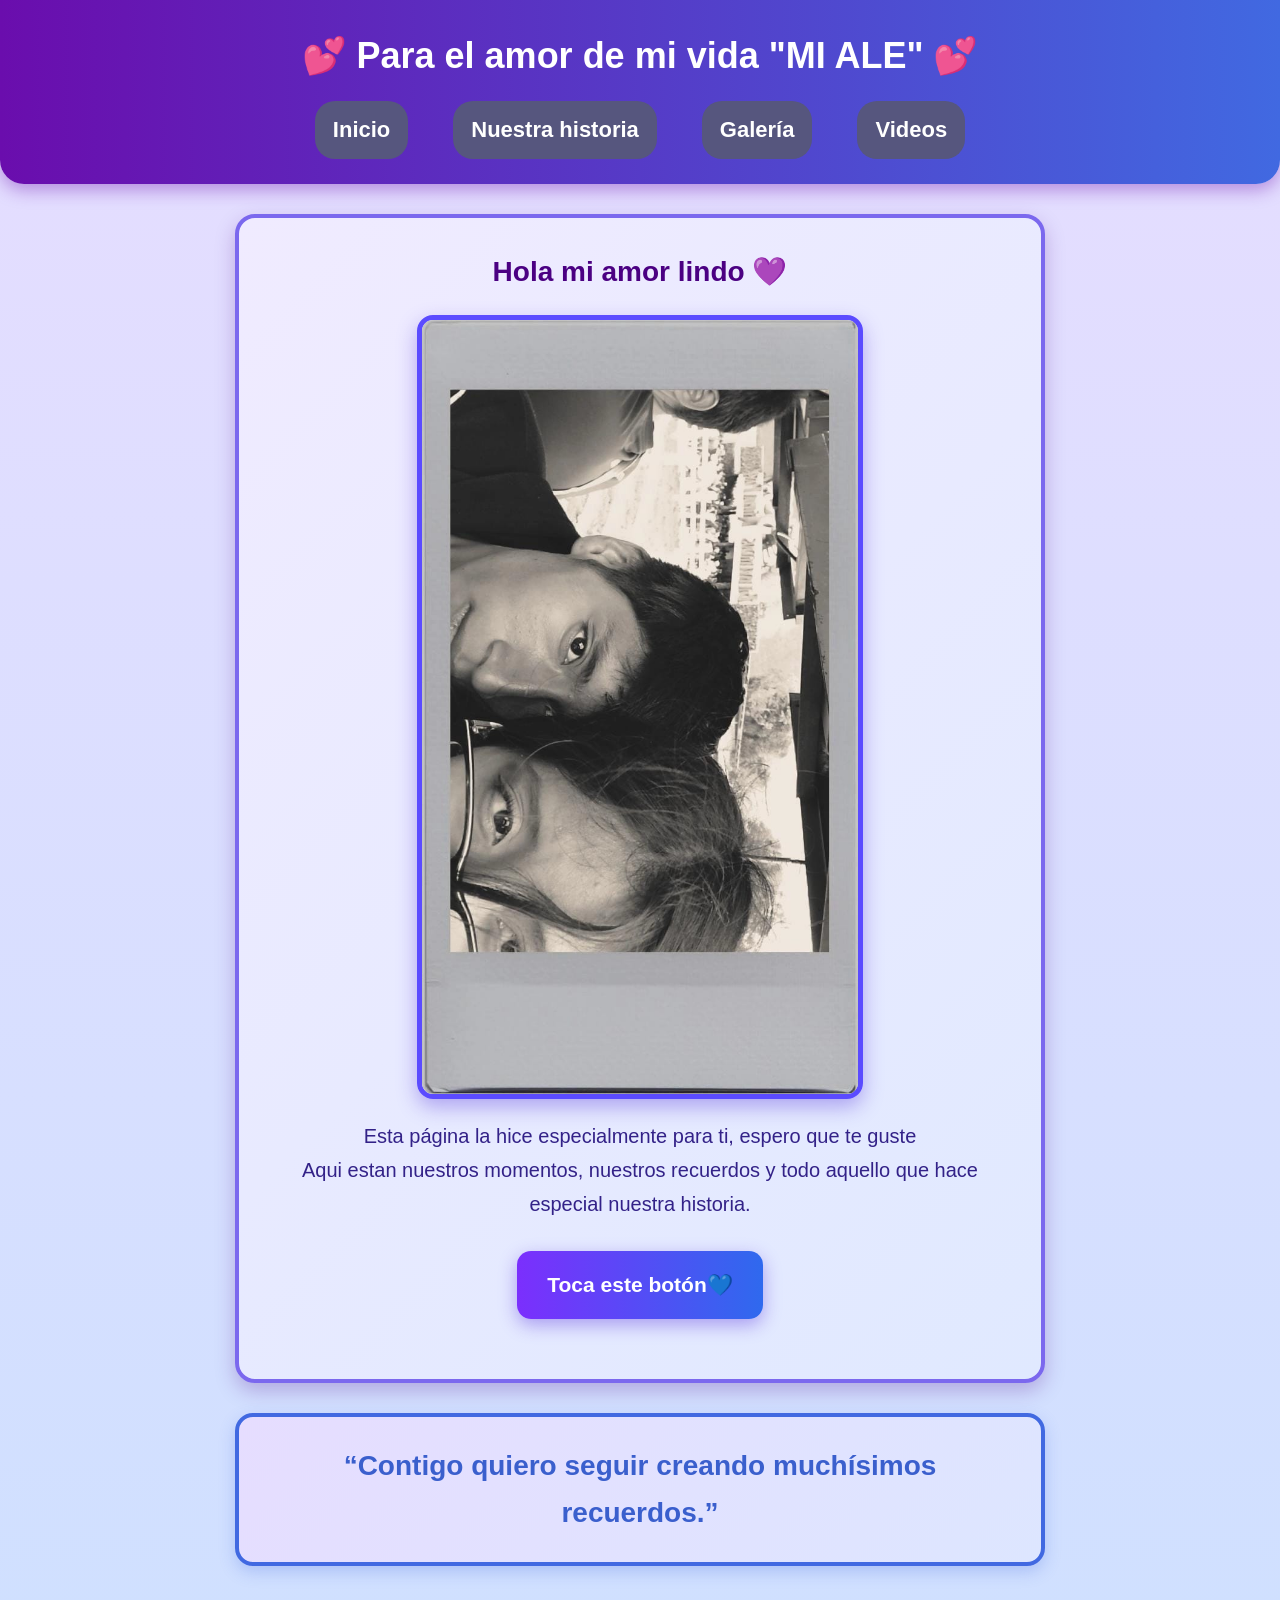
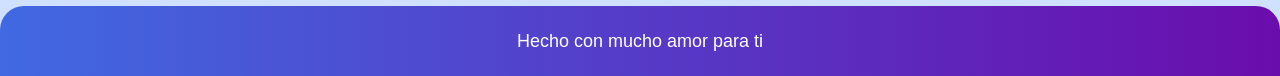
<file: index.html>
<!DOCTYPE html>
<html lang="es">
<head>
    <meta charset="UTF-8">
    <meta name="viewport" content="width=device-width, initial-scale=1.0">
    <title>Para el amor de mi vida 💜💙</title>
    <link rel="stylesheet" href="css/inicio.css">
    <style>
        /* TODO EL FONDO EN VIOLETA-AZUL */
        body {
            background: linear-gradient(180deg, #e6ddff, #cfe0ff);
            color: #2b0050;
            font-family: sans-serif;
            margin: 0;
            padding: 0;
        }

        /* LETRAS GRANDES EN TODO LADO */
        * {
            font-size: 19px;
            line-height: 1.7;
        }

        /* ENCABEZADO ARRIBA */
        header {
            background: linear-gradient(90deg, #6a0dad, #4169e1);
            padding: 25px;
            border-radius: 0 0 24px 24px;
            box-shadow: 0 6px 18px rgba(106,13,173,0.4);
        }

        header h1 {
            font-size: 36px;
            text-align: center;
            color: #ffffff;
            margin: 0;
        }

        /* MENÚ DE NAVEGACIÓN */
        nav {
            text-align: center;
            margin-top: 15px;
        }

        nav a {
            font-size: 22px;
            margin: 0 15px;
            text-decoration: none;
            color: white;
            font-weight: bold;
        }

        nav a:hover {
            color: #e6ccff;
        }

        /* SECCIÓN PRINCIPAL */
        main.inicio {
            max-width: 850px;
            margin: 30px auto;
            padding: 0 20px;
        }

        .bienvenida {
            background: linear-gradient(135deg, #f0ebff, #e0e9ff);
            padding: 30px;
            border-radius: 20px;
            border: 4px solid #7b68ee;
            box-shadow: 0 8px 20px rgba(75,0,130,0.25);
        }

        h2 {
            font-size: 28px;
            text-align: center;
            color: #4b0082;
            margin-top: 0;
        }

        p {
            font-size: 20px;
            color: #332288;
            text-align: center;
        }

        /* FOTO */
        img {
            max-width: 60%;
            height: auto;
            display: block;
            margin: 20px auto;
            border-radius: 16px;
            border: 5px solid #5b4bff;
            box-shadow: 0 8px 20px rgba(90,60,220,0.4);
        }

        /* BOTÓN */
        .boton {
            display: block;
            width: fit-content;
            margin: 30px auto;
            padding: 16px 30px;
            background: linear-gradient(90deg, #7b2ffd, #2f69ee);
            color: white;
            text-align: center;
            border-radius: 14px;
            text-decoration: none;
            font-size: 21px;
            font-weight: bold;
            box-shadow: 0 6px 18px rgba(80,40,220,0.4);
        }

        .boton:hover {
            transform: scale(1.05);
        }

        /* FRASE */
        .frase {
            margin-top: 30px;
            padding: 25px;
            background: linear-gradient(135deg, #e6ddff, #dde6ff);
            border-radius: 18px;
            border: 4px solid #4169e1;
            box-shadow: 0 6px 16px rgba(65,105,225,0.25);
        }

        .frase h2 {
            color: #3a5fcd;
        }

        /* PIE DE PÁGINA */
        footer {
            text-align: center;
            margin-top: 40px;
            padding: 20px;
            background: linear-gradient(90deg, #4169e1, #6a0dad);
            color: white;
            font-size: 18px;
            border-radius: 24px 24px 0 0;
        }
    </style>
</head>

<body>

    <header>
        <h1>💕 Para el amor de mi vida "MI ALE" 💕</h1>

        <nav>
            <a href="index.html">Inicio</a>
            <a href="historia.html">Nuestra historia</a>
            <a href="galeria.html">Galería</a>
            <a href="videos.html">Videos</a>
        </nav>
    </header>

    <main class="inicio">

        <section class="bienvenida">
            <div class="contenido">
                <h2>Hola mi amor lindo 💜</h2>
                <img src="css/amor.jpeg" alt="Foto nuestra">
                <p>
                    Esta página la hice especialmente para ti,
                    espero que te guste
                </p>

                <p>
                    Aqui estan nuestros momentos, nuestros
                    recuerdos y todo aquello que hace especial nuestra historia.
                </p>

                <a href="historia.html" class="boton">
                   Toca este botón💙
                </a>
            </div>
        </section>

        <section class="frase">
            <h2>“Contigo quiero seguir creando muchísimos recuerdos.”</h2>
        </section>

    </main>

    <footer>
        Hecho con mucho amor para ti 
    </footer>

</body>
</html>
</file>
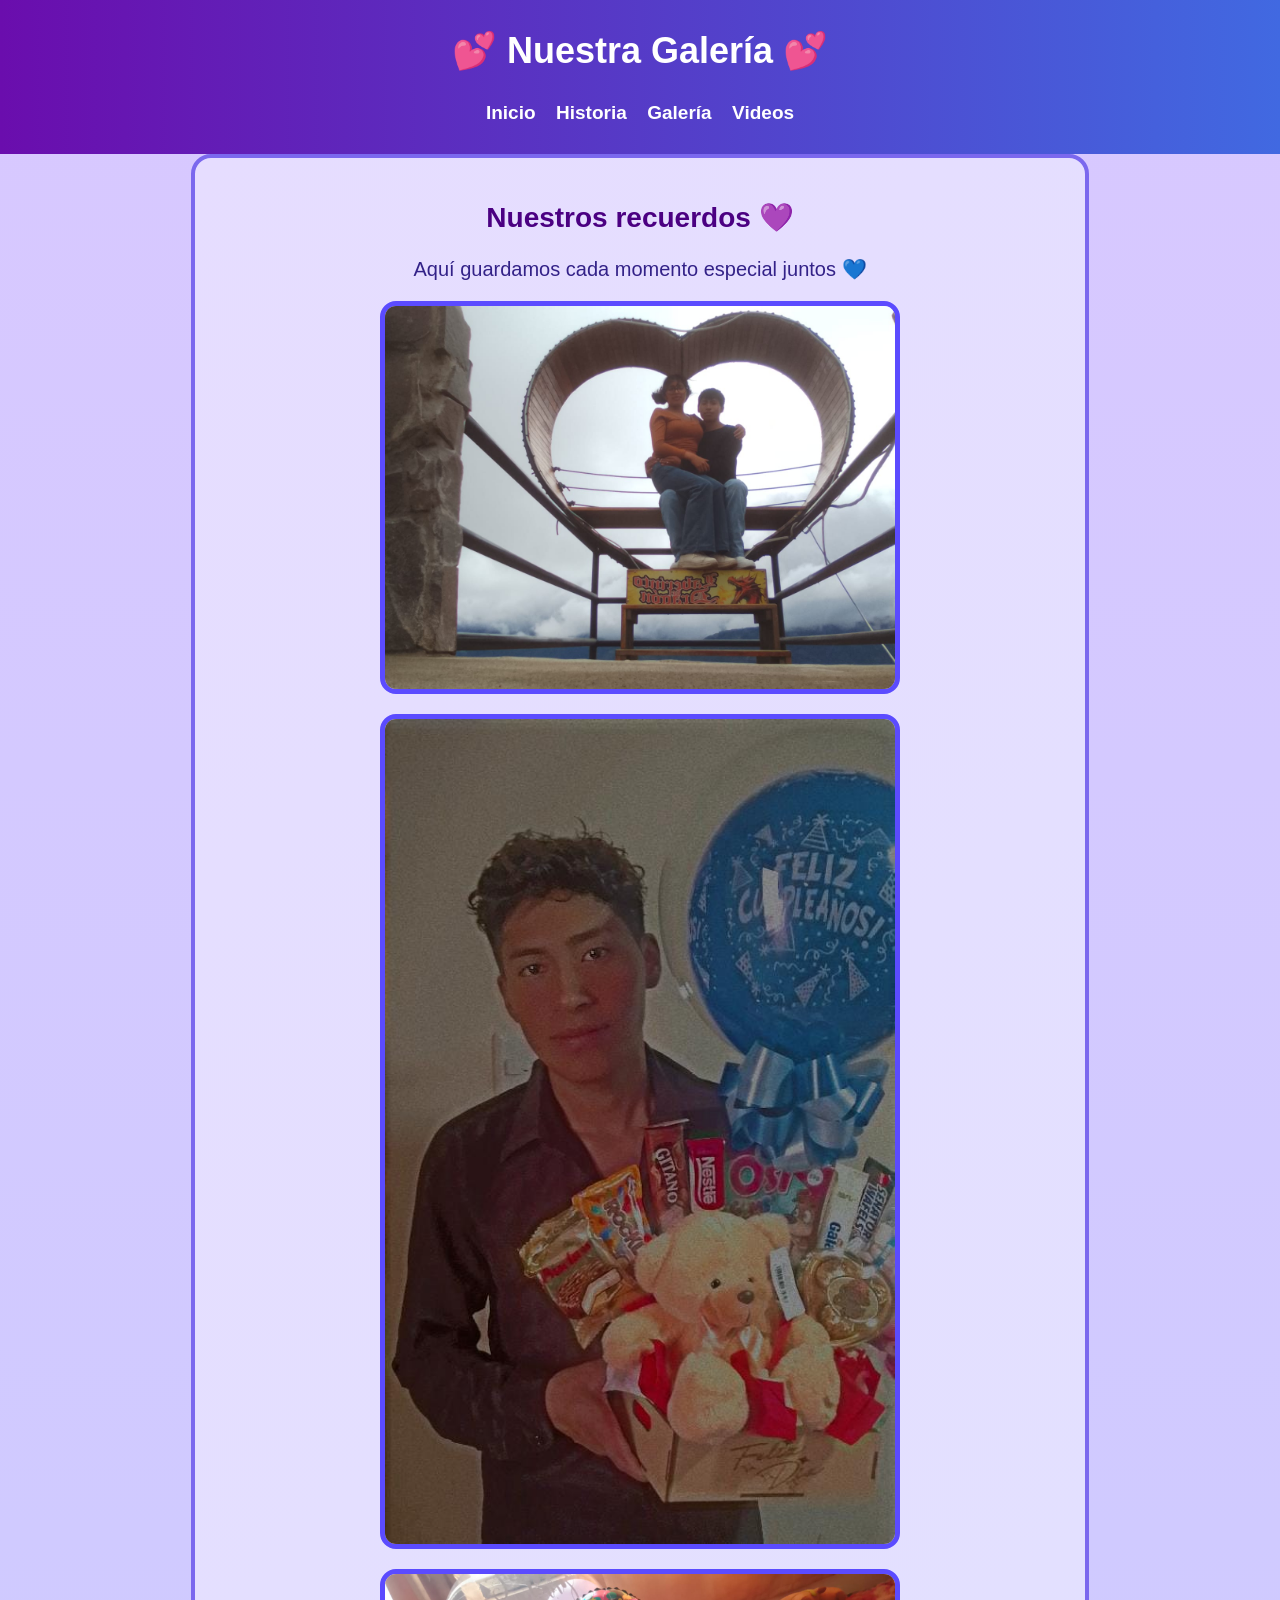
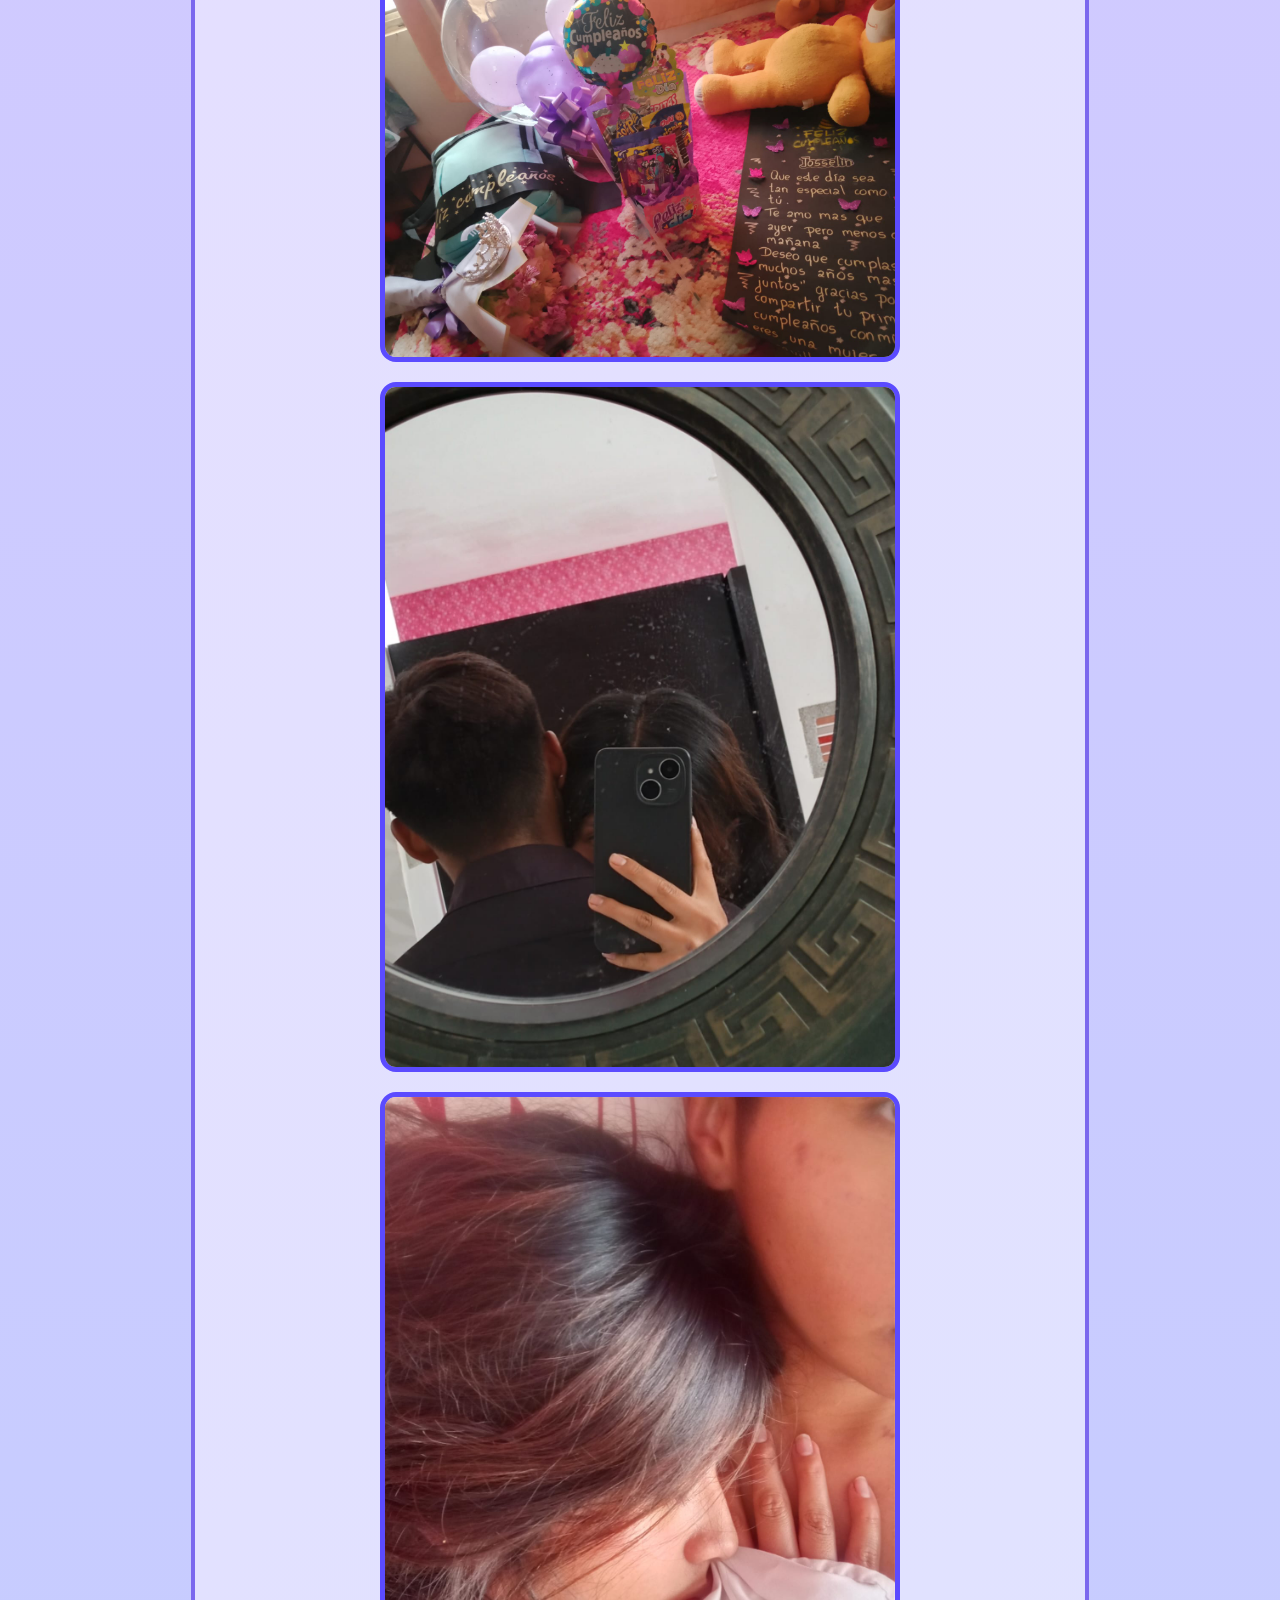
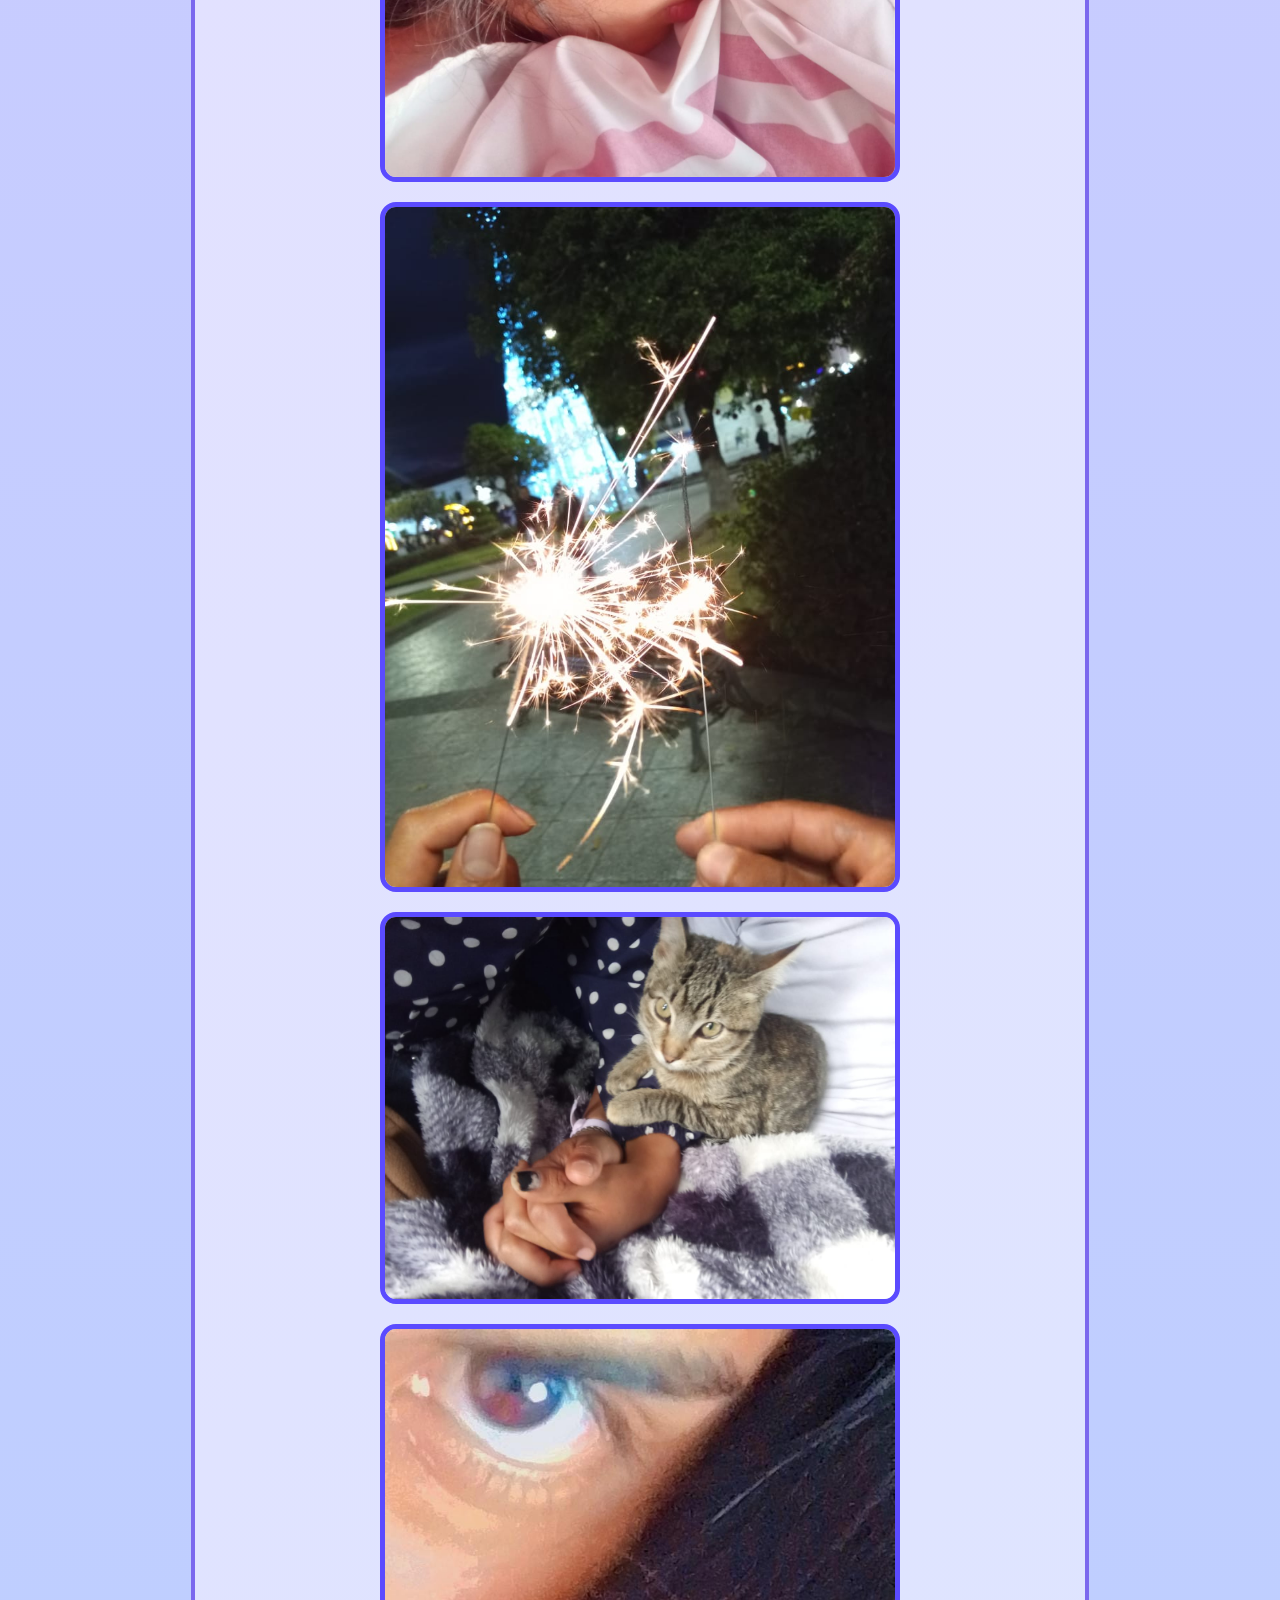
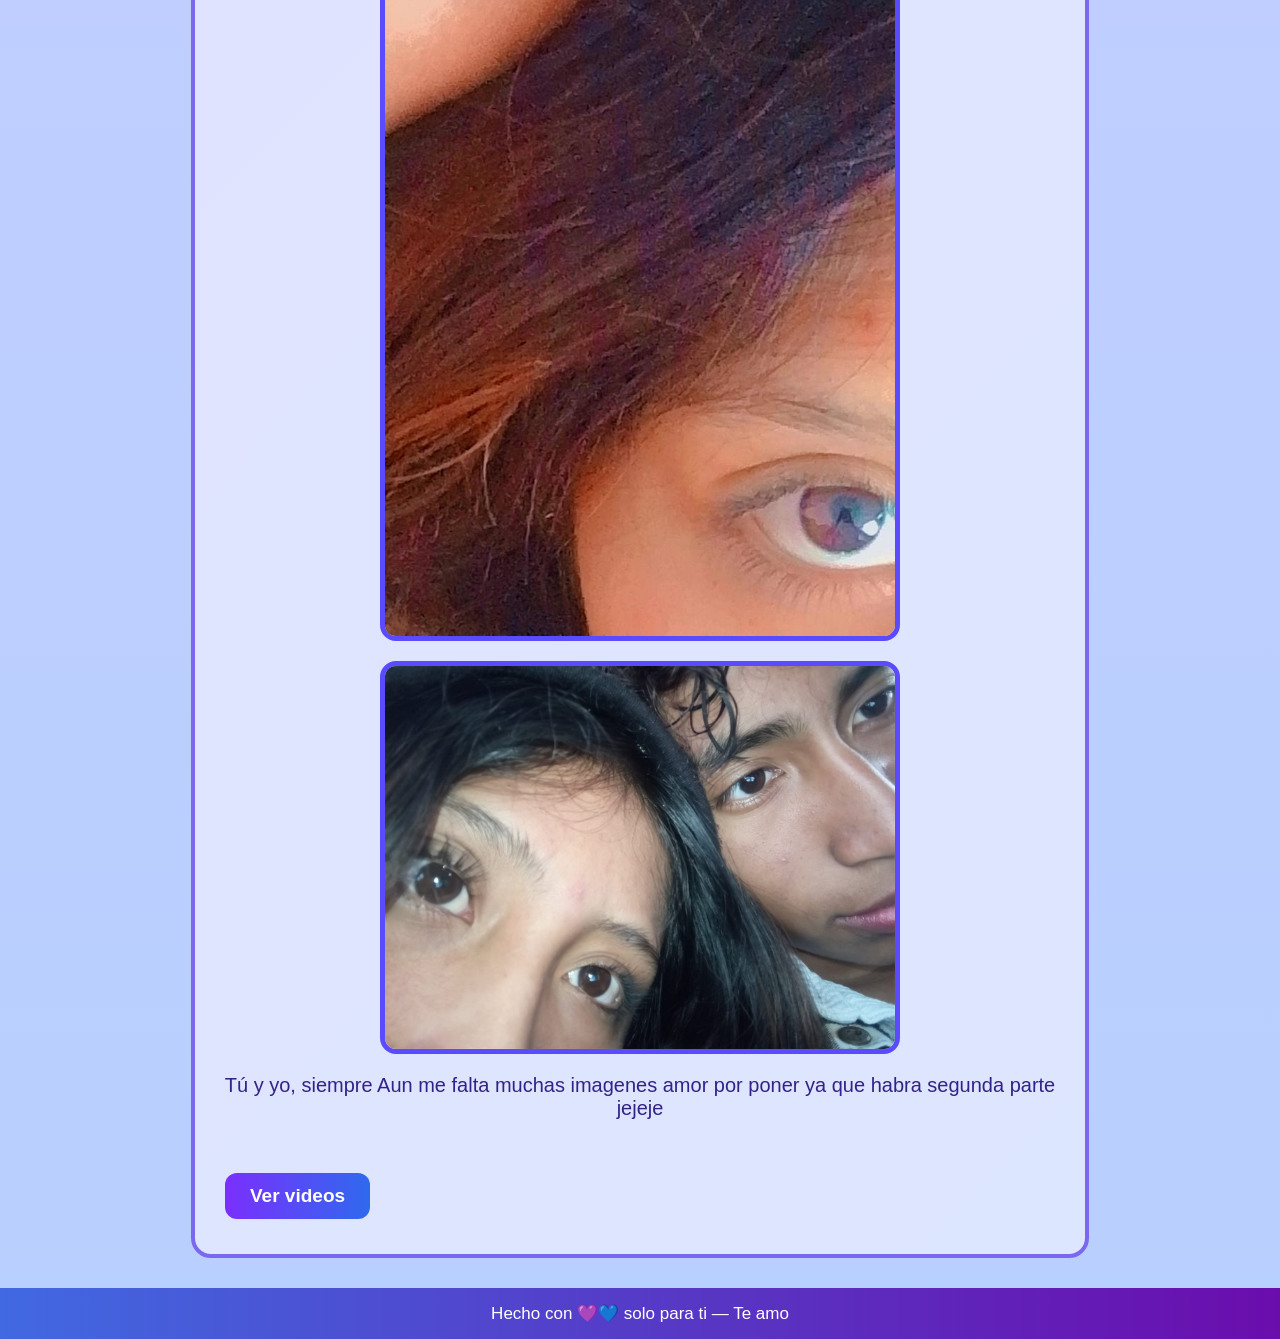
<file: galeria.html>
<!DOCTYPE html>
<html lang="es">
<head>
    <meta charset="UTF-8">
    <meta name="viewport" content="width=device-width, initial-scale=1.0">
    <title>Nuestra Galería 💜💙</title>
    <style>
        body {
            background: linear-gradient(180deg, #d8c8ff, #b8d0ff);
            font-family: sans-serif;
            margin: 0;
            padding: 0;
        }
        h1 {
            font-size: 36px;
            text-align: center;
            color: white;
            margin: 0;
            padding: 20px;
        }
        h2 {
            font-size: 28px;
            text-align: center;
            color: #4b0082;
        }
        p {
            font-size: 20px;
            color: #332288;
            text-align: center;
        }
        header {
            background: linear-gradient(90deg, #6a0dad, #4169e1);
            padding: 10px;
        }
        nav {
            text-align: center;
            margin: 10px 0 20px;
        }
        nav a {
            font-size: 19px;
            margin: 0 8px;
            color: white;
            text-decoration: none;
            font-weight: bold;
        }
        .contenido {
            max-width: 850px;
            margin: 0 auto;
            padding: 20px;
            background: linear-gradient(135deg, #e6ddff, #dde6ff);
            border-radius: 20px;
            border: 4px solid #7b68ee;
        }
        img {
            max-width: 60%;
            height: auto;
            display: block;
            margin: 20px auto;
            border-radius: 16px;
            border: 5px solid #5b4bff;
        }
        .boton {
            display: inline-block;
            margin: 15px 10px;
            padding: 12px 25px;
            background: linear-gradient(90deg, #7b2ffd, #2f69ee);
            color: white;
            border-radius: 12px;
            text-decoration: none;
            font-size: 19px;
            font-weight: bold;
        }
        footer {
            text-align: center;
            margin-top: 30px;
            padding: 15px;
            background: linear-gradient(90deg, #4169e1, #6a0dad);
            color: white;
            font-size: 17px;
        }
    </style>
</head>
<body>

<header>
    <h1>💕 Nuestra Galería 💕 </h1>
    <nav>
        <a href="index.html"> Inicio</a>
        <a href="historia.html"> Historia</a>
        <a href="galeria.html"> Galería</a>
        <a href="videos.html"> Videos</a>
    </nav>
</header>

<div class="contenido">
    <h2>Nuestros recuerdos 💜</h2>
    <p>Aquí guardamos cada momento especial juntos 💙</p>

    <img src="css/b.jpeg" alt="Foto 1">

    <img src="css/cu.jpeg" alt="Foto 2">

    <img src="css/cumple.jpeg" alt="Foto 3">

    <img src="css/lad.jpeg" alt="Foto 4">

     <img src="css/pr.jpeg" alt="Foto 1">

    <img src="css/mor.jpeg" alt="Foto 2">

    <img src="css/nala.jpeg" alt="Foto 3">

    <img src="css/se.jpeg" alt="Foto 4">

     <img src="css/mi.jpeg" alt="Foto 4">

    <p> Tú y yo, siempre
        Aun me falta muchas imagenes amor por poner ya que habra segunda parte jejeje     </p>
    <br>
    <a href="videos.html" class="boton"> Ver videos</a>
</div>

<footer>
    Hecho con 💜💙 solo para ti — Te amo
</footer>

</body>
</html>
</file>
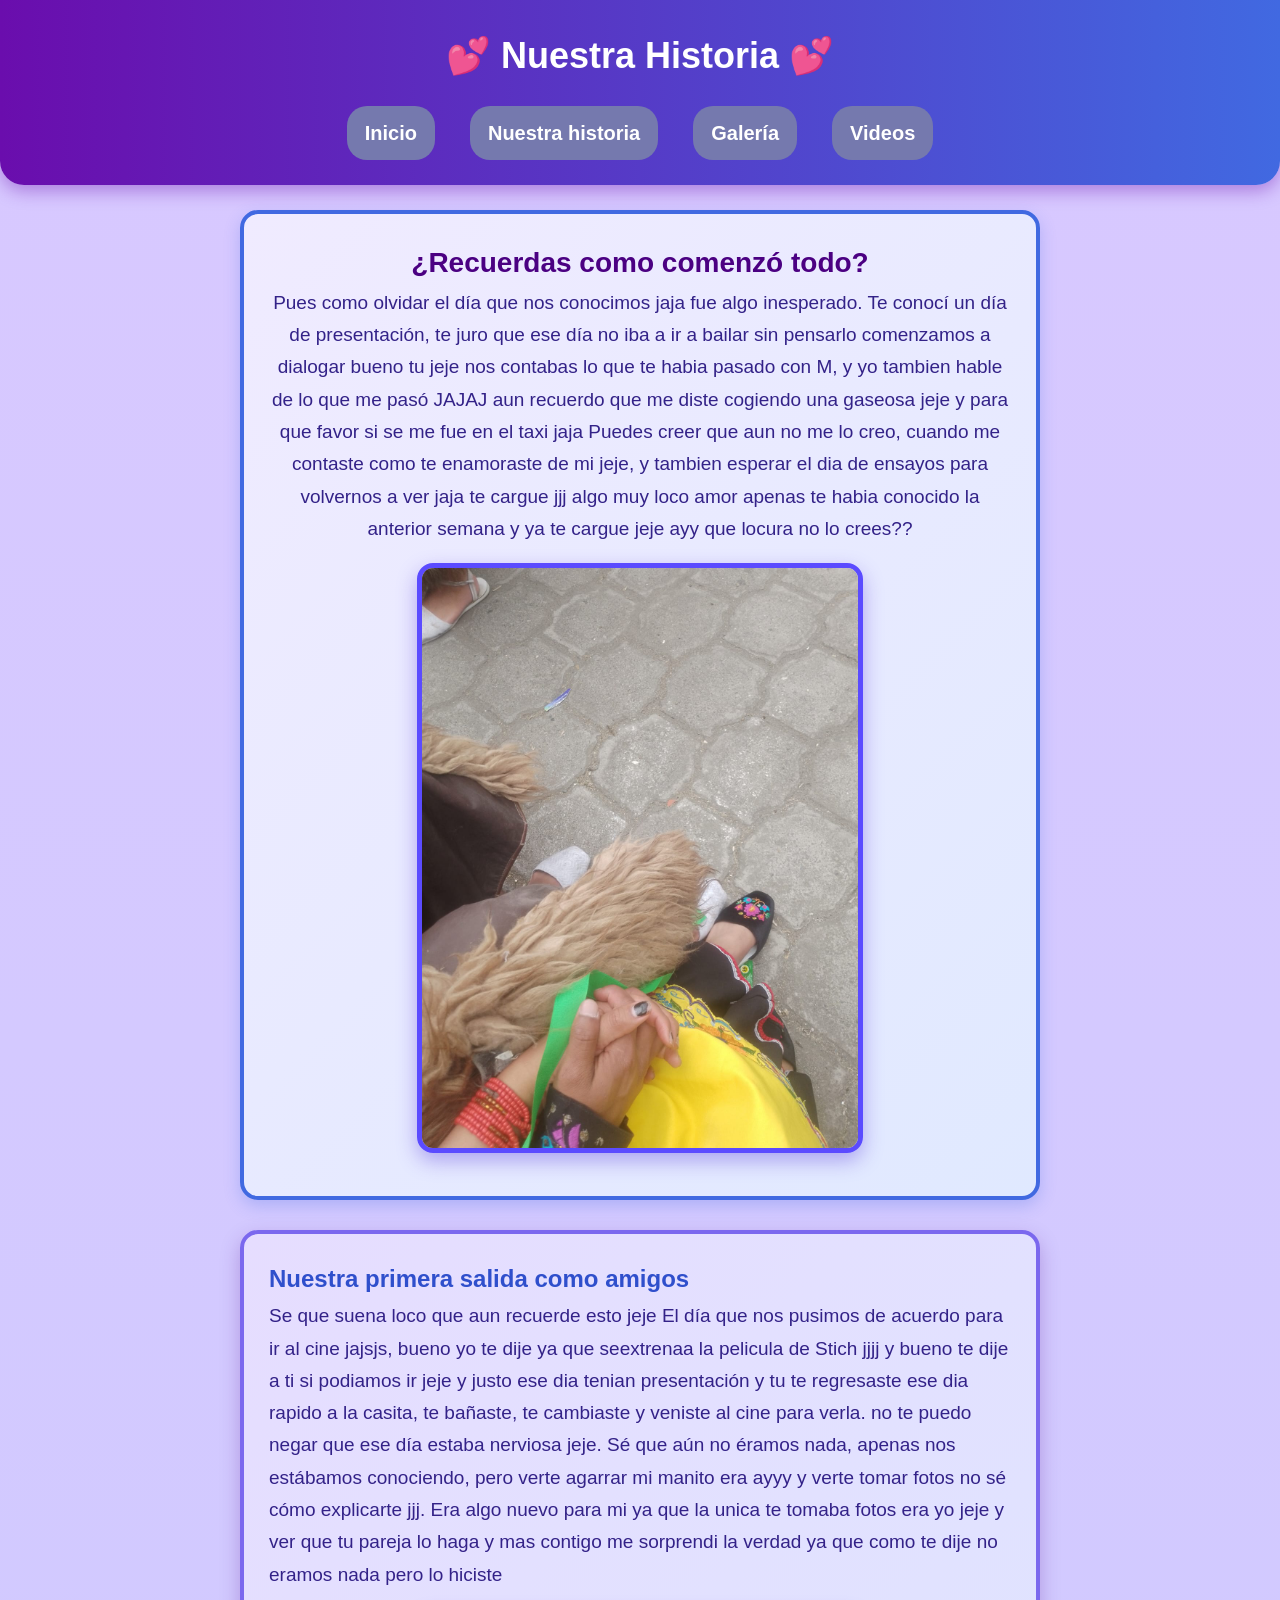
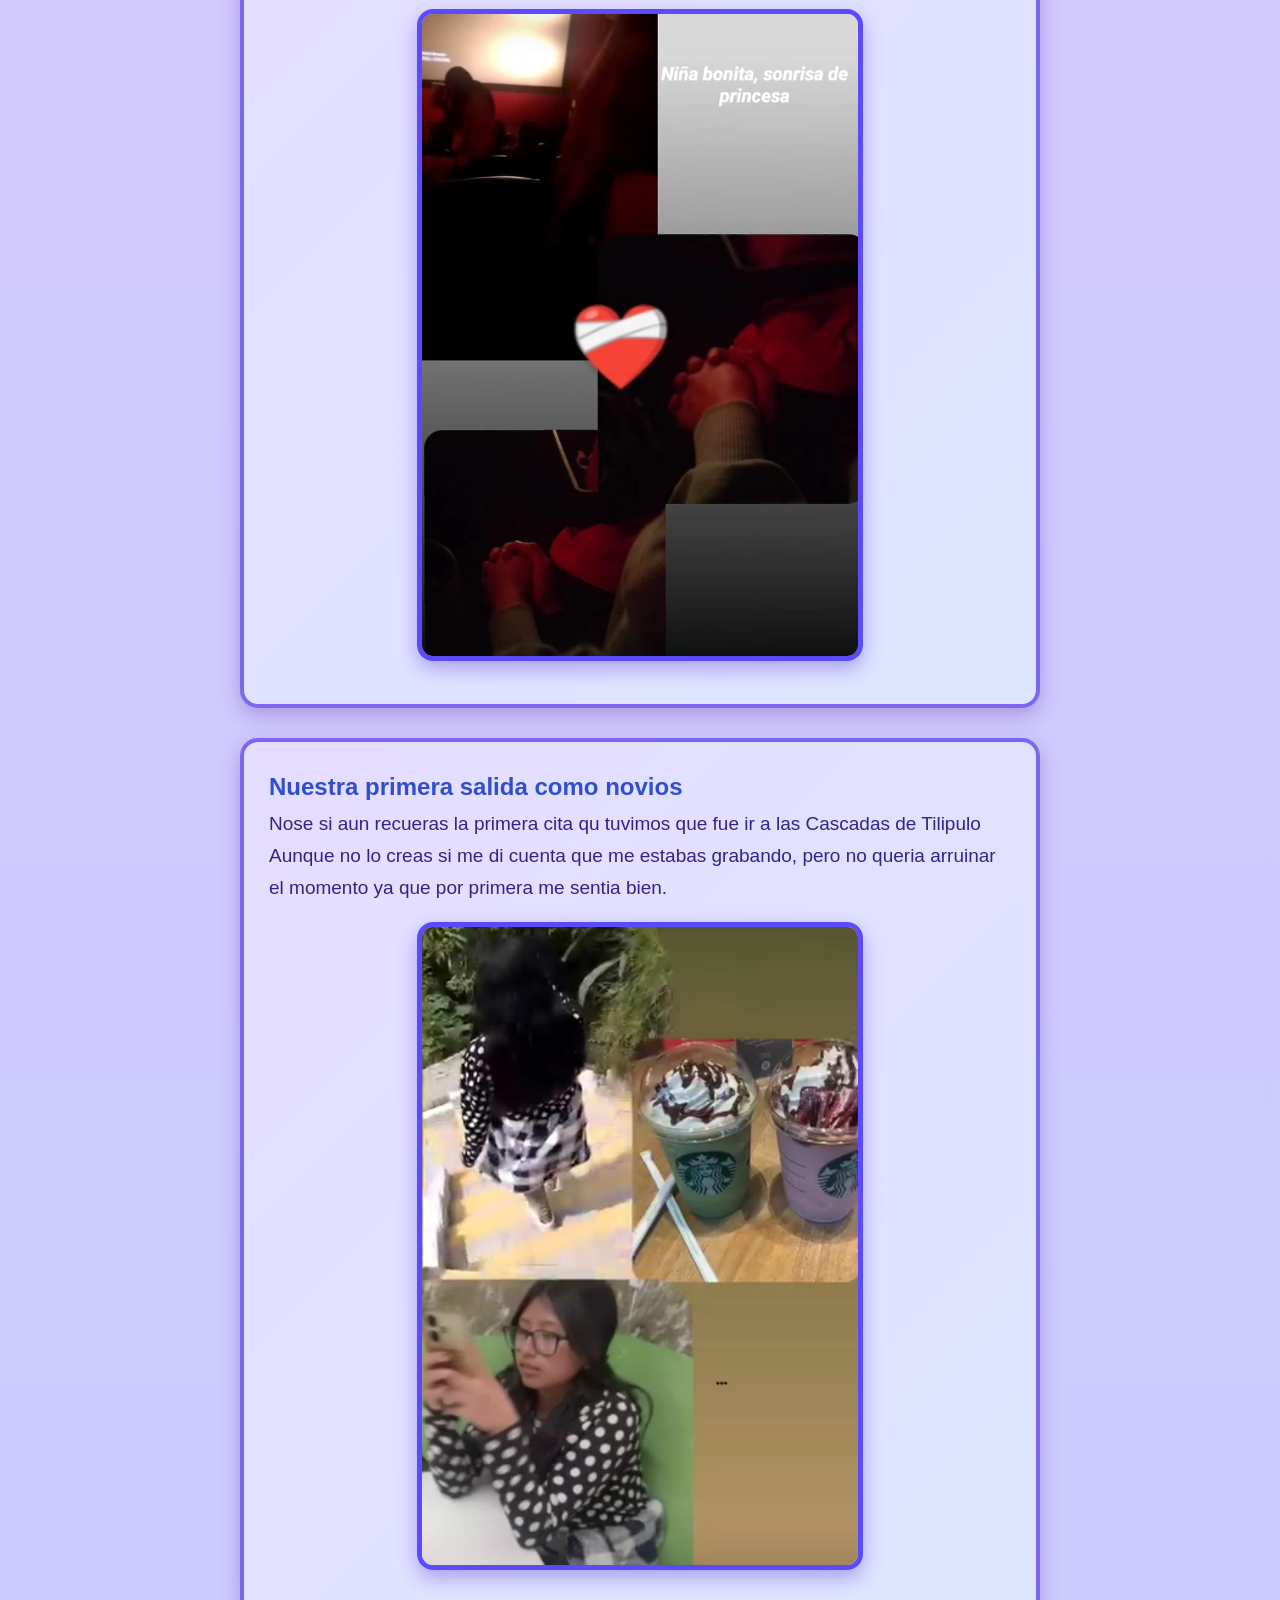
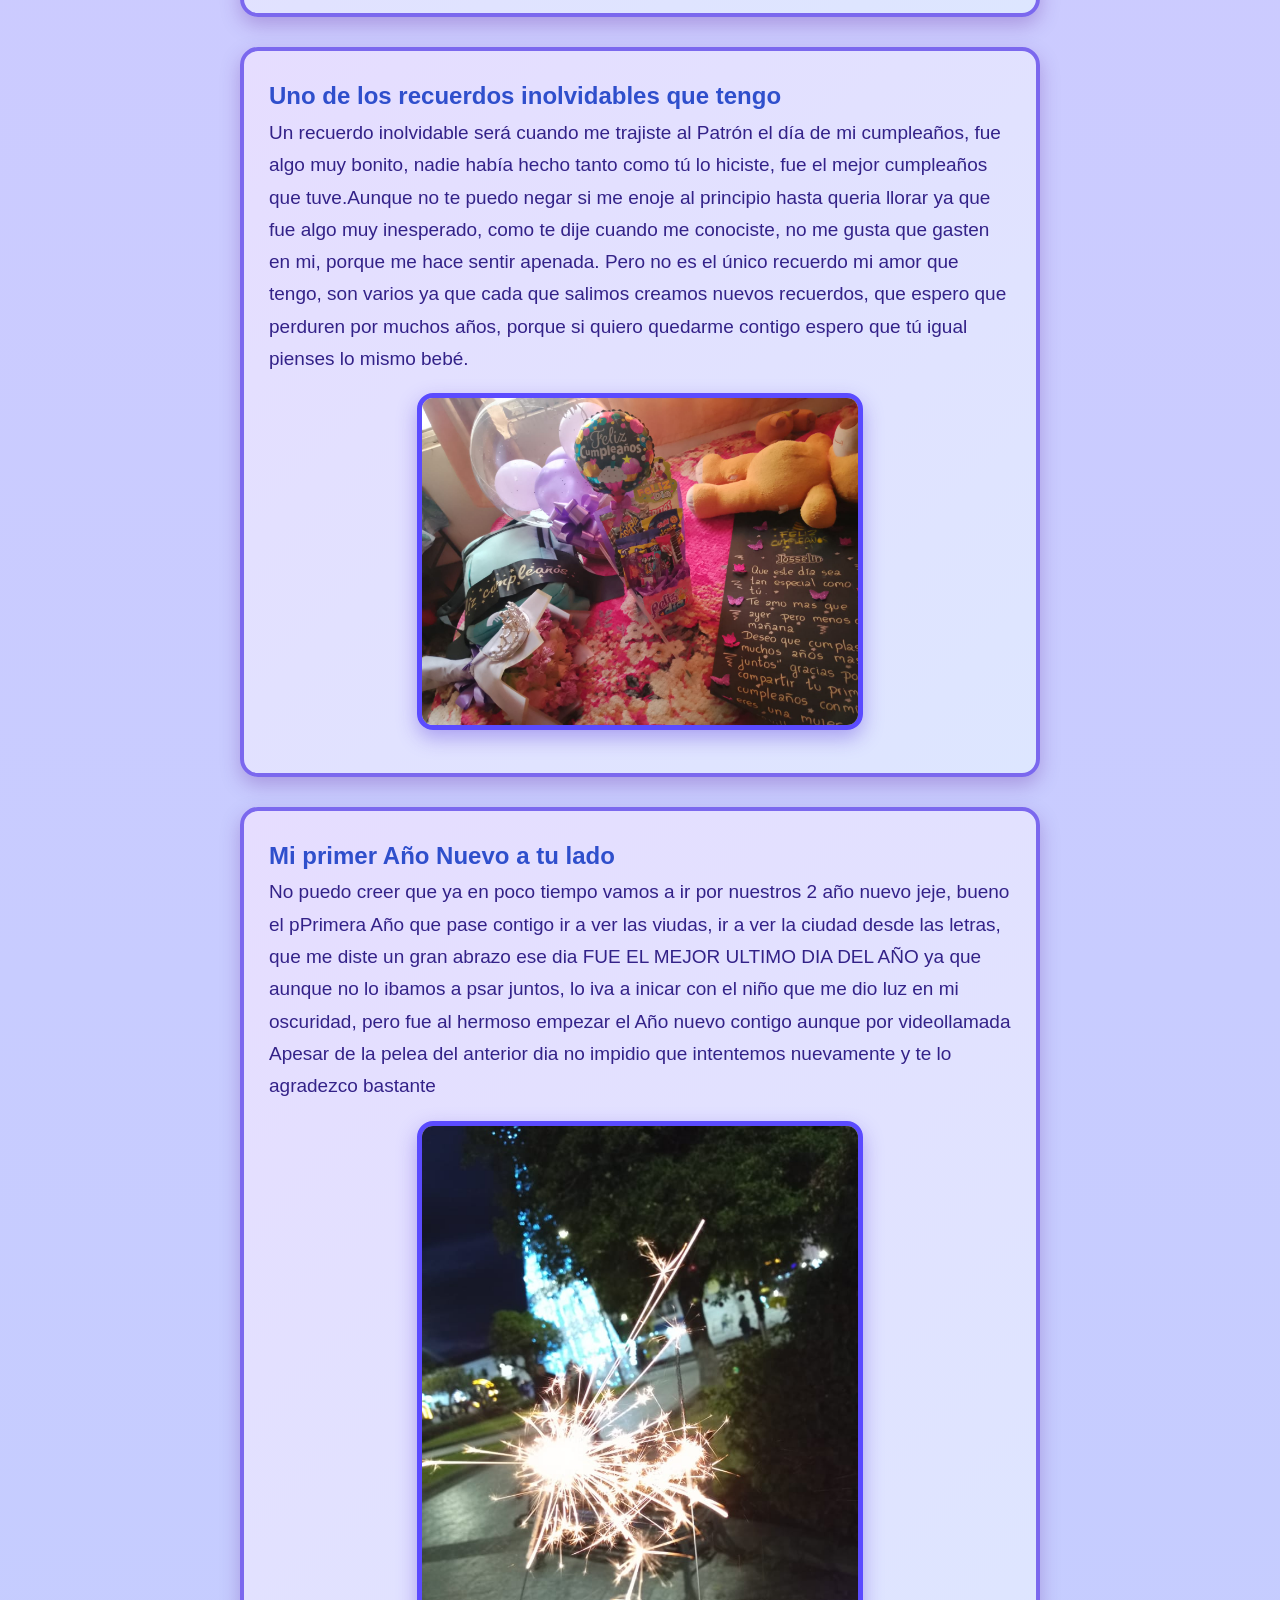
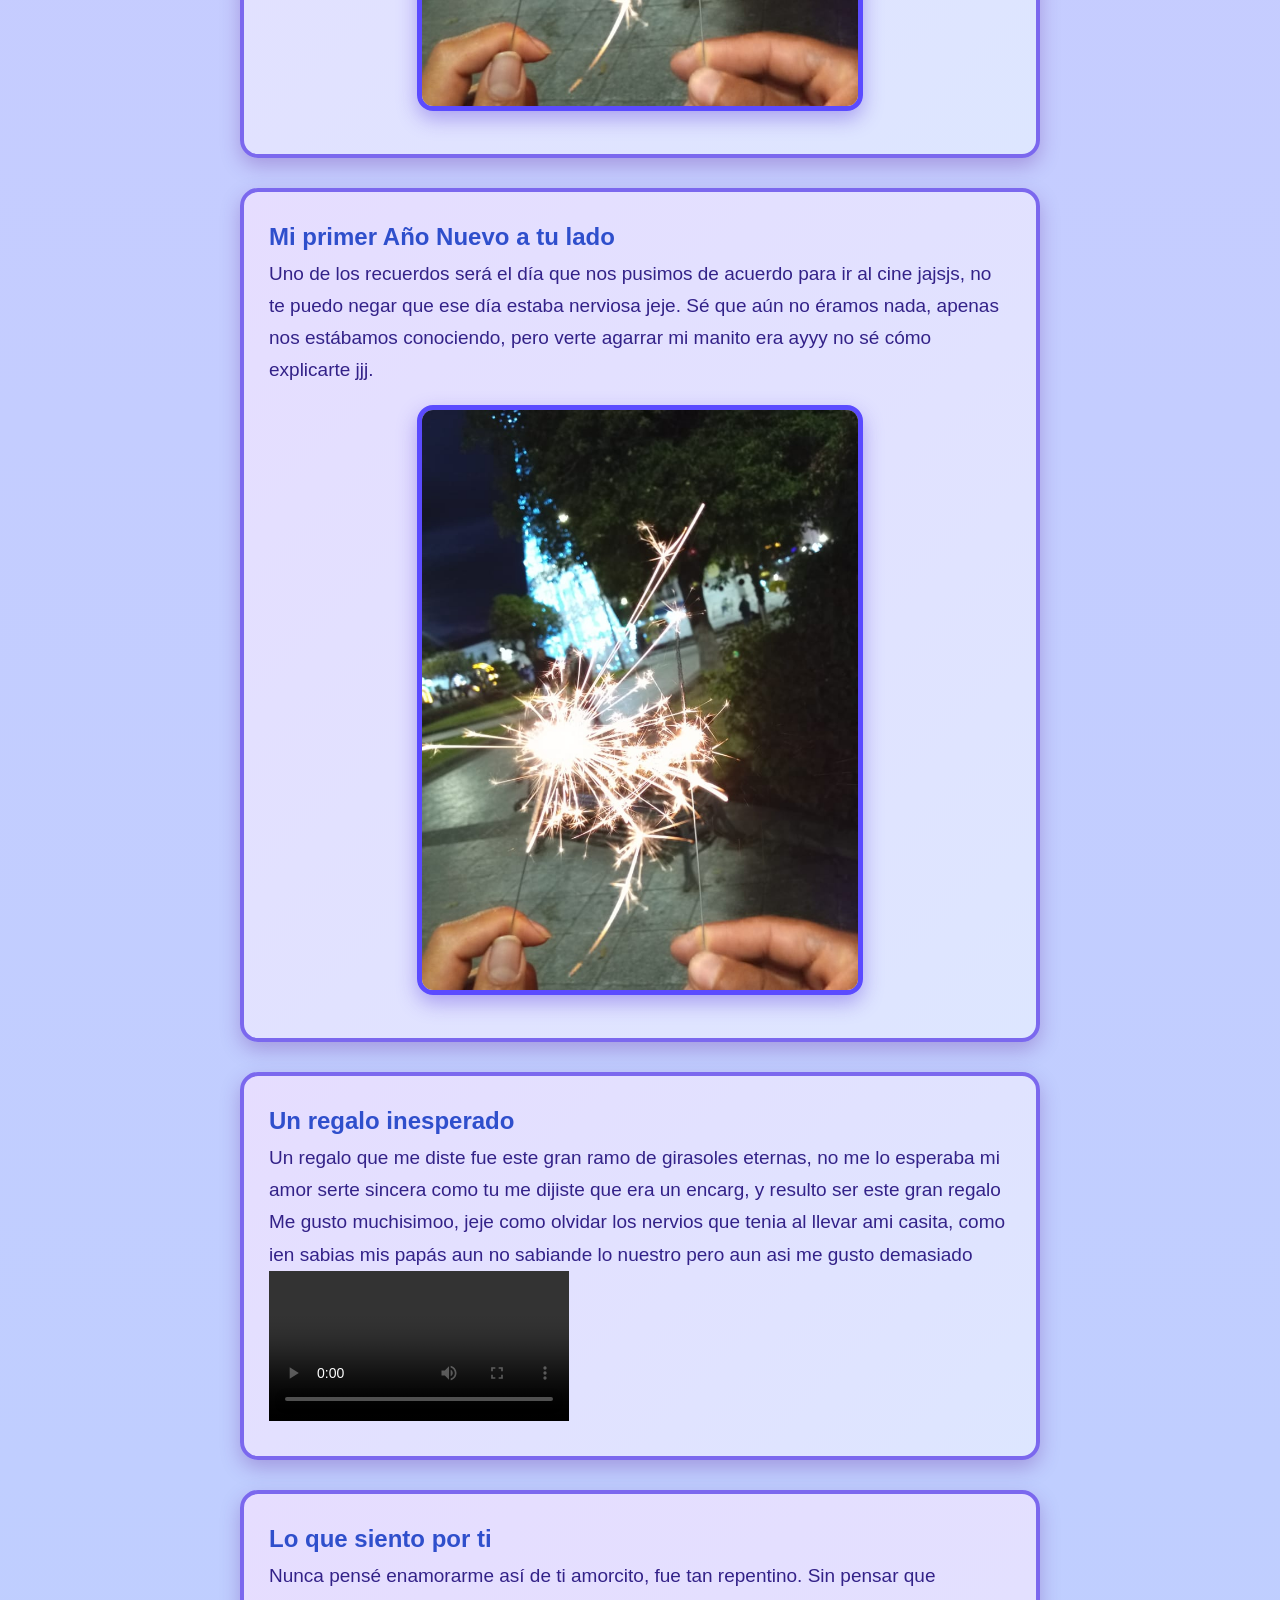
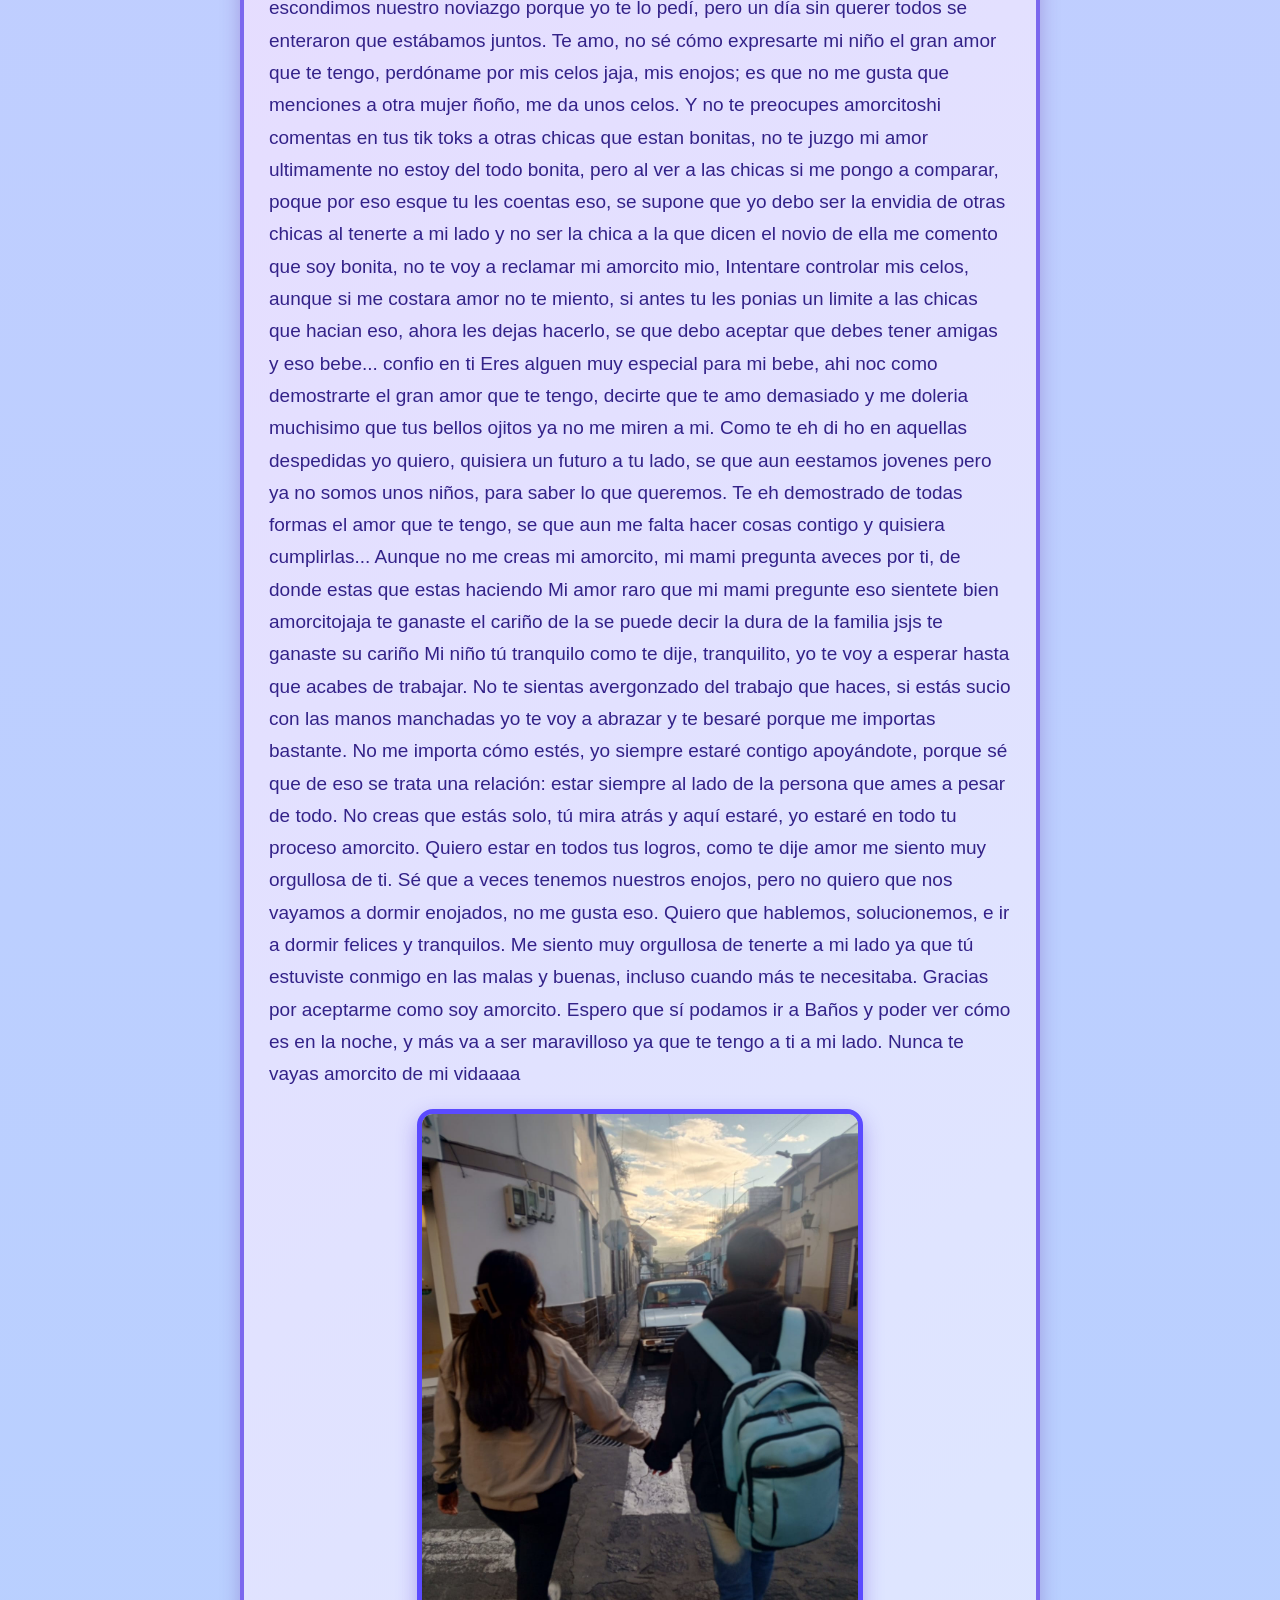
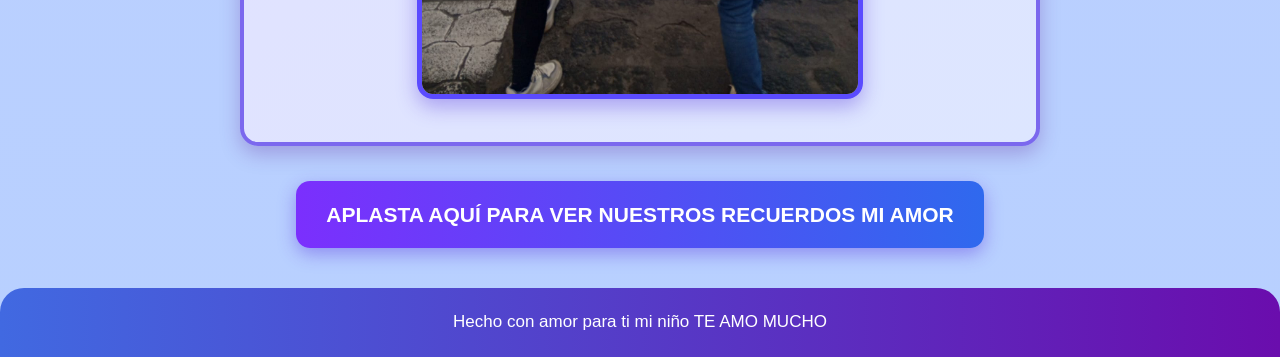
<file: historia.html>
<!DOCTYPE html>
<html lang="es">
<head>
    <meta charset="UTF-8">
    <meta name="viewport" content="width=device-width, initial-scale=1.0">
    <title>Nuestra historia </title>
    <link rel="stylesheet" href="css/historia.css">
    <style>
        /* TODO EL FONDO EN VIOLETA-AZUL */
        body {
            background: linear-gradient(180deg, #d8c8ff, #b8d0ff);
            color: #2b0050;
            font-family: sans-serif;
            margin: 0;
            padding: 0;
        }
        /* TAMAÑO DE LETRAS GRANDE */
        * {
            font-size: 19px;
            line-height: 1.7;
        }
        h1 {
            font-size: 36px;
            text-align: center;
            color: #ffffff;
            margin: 0;
        }
        h2 {
            font-size: 28px;
            text-align: center;
            color: #4b0082;
        }
        h3 {
            font-size: 24px;
            color: #2f4fcc;
        }
        p {
            font-size: 19px;
            color: #332288;
        }
        /* ENCABEZADO ARRIBA */
        header {
            background: linear-gradient(90deg, #6a0dad, #4169e1);
            padding: 25px;
            border-radius: 0 0 24px 24px;
            box-shadow: 0 6px 18px rgba(106,13,173,0.4);
        }
        nav {
            text-align: center;
            margin-top: 15px;
        }
        nav a {
            font-size: 20px;
            margin: 0 10px;
            text-decoration: none;
            color: white;
            font-weight: bold;
        }
        nav a:hover {
            color: #e6ccff;
        }
        /* FOTOS CON MARCO VIOLETA-AZUL */
        img {
            max-width: 60%;
            height: auto;
            display: block;
            margin: 18px auto;
            border-radius: 16px;
            border: 5px solid #5b4bff;
            box-shadow: 0 8px 20px rgba(90,60,220,0.4);
        }
        /* BOTÓN */
        .boton {
            display: block;
            width: fit-content;
            margin: 35px auto;
            padding: 16px 30px;
            background: linear-gradient(90deg, #7b2ffd, #2f69ee);
            color: white;
            text-align: center;
            border-radius: 14px;
            text-decoration: none;
            font-size: 21px;
            font-weight: bold;
            box-shadow: 0 6px 18px rgba(80,40,220,0.4);
        }
        .boton:hover {
            transform: scale(1.05);
        }
        /* TARJETAS DE TEXTO */
        .tarjeta {
            margin: 30px auto;
            padding: 25px;
            max-width: 800px;
            background: linear-gradient(135deg, #e6ddff, #dde6ff);
            border-radius: 18px;
            border: 4px solid #7b68ee;
            box-shadow: 0 8px 20px rgba(75,0,130,0.25);
        }
        .introduccion {
            text-align: center;
            max-width: 800px;
            margin: 25px auto;
            padding: 25px;
            background: linear-gradient(135deg, #f0ebff, #e0e9ff);
            border-radius: 18px;
            border: 4px solid #4169e1;
            box-shadow: 0 6px 16px rgba(65,105,225,0.25);
        }
        footer {
            text-align: center;
            margin-top: 40px;
            padding: 20px;
            background: linear-gradient(90deg, #4169e1, #6a0dad);
            color: white;
            font-size: 17px;
            border-radius: 24px 24px 0 0;
        }
    </style>
</head>
<body>

<header>
    <h1>💕 Nuestra Historia 💕 </h1>
    <nav>
        <a href="index.html"> Inicio</a>
        <a href="historia.html"> Nuestra historia</a>
        <a href="galeria.html"> Galería</a>
        <a href="videos.html"> Videos</a>
    </nav>
</header>

<main>
    <section class="introduccion">
        <h2>¿Recuerdas como comenzó todo? </h2>
        <p>
            Pues como olvidar el día que nos conocimos jaja fue algo inesperado. 
            Te conocí un día de presentación, te juro que ese día no iba a ir a bailar 
            sin pensarlo comenzamos a dialogar bueno tu jeje nos contabas lo que 
            te habia pasado con M, y yo tambien hable de lo que me pasó
            JAJAJ aun recuerdo que me diste cogiendo una gaseosa jeje y para que favor si se me fue 
            en el taxi jaja

            Puedes creer que aun no me lo creo, cuando me contaste como te enamoraste de mi jeje, y tambien 
            esperar el dia de ensayos para volvernos a ver jaja te cargue jjj algo muy loco amor apenas te habia conocido la 
            anterior semana y ya te cargue jeje ayy que locura no lo crees??
        </p>
        <img src="css/h.jpeg" alt="Nuestra foto">
    </section>

    <section class="momentos">
        <div class="tarjeta">
            <h3>Nuestra primera salida como amigos </h3>
            <p>
                Se que suena loco que aun recuerde esto jeje 
                El día que nos pusimos de acuerdo para ir al cine jajsjs, 
                bueno yo te dije ya que seextrenaa la pelicula de 
                Stich jjjj y bueno te dije a ti si podiamos ir jeje y justo ese dia tenian presentación y tu 
                te regresaste ese dia rapido a la casita, te bañaste, te cambiaste y veniste al cine para verla.
                no te puedo negar que ese día estaba nerviosa jeje. 
                Sé que aún no éramos nada, apenas nos estábamos conociendo, 
                pero verte agarrar mi manito era ayyy y verte tomar fotos no sé cómo explicarte jjj.
                Era algo nuevo para mi ya que la unica te tomaba fotos era yo jeje y ver que tu pareja 
                lo haga y mas contigo me sorprendi la verdad ya que como te dije no eramos nada pero lo hiciste
            </p>
            <img src="css/a.jpeg" alt="Recuerdo">
             </div>

              <div class="tarjeta">
            <h3>Nuestra primera salida como novios </h3>
            <p>
                Nose si aun recueras la primera cita qu tuvimos que fue ir a las Cascadas de Tilipulo
                Aunque no lo creas si me di cuenta que me estabas grabando, pero no queria arruinar el momento
                ya que por primera me sentia bien.
            </p>
            <img src="css/s.jpeg" alt="Recuerdo">
             </div>

             
        <div class="tarjeta">
            <h3>Uno de los recuerdos inolvidables que tengo </h3>
            <p>
                 Un recuerdo inolvidable será cuando me trajiste al Patrón el día de mi cumpleaños,
                 fue algo muy bonito, nadie había hecho tanto como tú lo hiciste, 
                 fue el mejor cumpleaños que tuve.Aunque no te puedo negar si me enoje al principio
                 hasta queria llorar ya que fue algo muy inesperado, como te dije cuando me conociste, no me gusta 
                 que gasten en mi, porque me hace sentir apenada. Pero no es el único recuerdo mi amor que tengo, 
                 son varios ya que cada que salimos creamos nuevos recuerdos, que espero que perduren 
                 por muchos años, porque si quiero quedarme contigo espero que tú igual pienses lo mismo bebé.
            </p>
            <img src="css/cumple.jpeg" alt="Cumpleaños">
        </div>
    

        <div class="tarjeta">
            <h3>Mi primer Año Nuevo a tu lado</h3>
            <p>
                No puedo creer que ya en poco tiempo  vamos a ir por nuestros 2 año nuevo jeje,
                bueno el pPrimera Año que pase contigo ir a ver las viudas, ir a ver la ciudad desde las letras,
                que me diste un gran abrazo ese dia
                FUE EL MEJOR ULTIMO DIA DEL AÑO ya que aunque no lo ibamos a psar juntos, lo iva a inicar con el niño
                que  me dio luz en mi oscuridad, pero fue al hermoso empezar el Año nuevo contigo aunque por videollamada
                Apesar de la pelea del anterior dia no impidio que intentemos nuevamente y te lo agradezco bastante 
            </p>
            <img src="css/mor.jpeg" alt="Cumpleaños">
        </div>

         <div class="tarjeta">
            <h3>Mi primer Año Nuevo a tu lado</h3>
            <p>
                Uno de los recuerdos será el día que nos pusimos de acuerdo para ir al cine jajsjs,
            no te puedo negar que ese día estaba nerviosa jeje. Sé que aún no éramos nada,
            apenas nos estábamos conociendo, pero verte agarrar mi manito era ayyy no sé cómo
            explicarte jjj.
        </p>
            <img src="css/mor.jpeg" alt="Cumpleaños">
        </div>

             <div class="tarjeta">
        <h3>Un regalo inesperado</h3>
        <p>
           Un regalo que me diste fue este gran ramo de girasoles eternas, no me lo esperaba mi amor serte sincera
           como tu me dijiste que era un encarg, y resulto ser este gran regalo
           Me gusto muchisimoo, jeje como olvidar los nervios que tenia al llevar ami casita, como ien sabias mis
           papás aun no sabiande lo nuestro pero aun asi me gusto demasiado 
        </p>

        <video controls>
            <source src="css/flo.mp4" type="video/mp4">
        
        </video>
    </div>
        
    
</section>  <section class="momentos">
        

        <div class="tarjeta">
            <h3>Lo que siento por ti </h3>
            <p> 
                Nunca pensé enamorarme así de ti amorcito, fue tan repentino. 
                Sin pensar que escondimos nuestro noviazgo porque yo te lo pedí, 
                pero un día sin querer todos se enteraron que estábamos juntos. 
                Te amo, no sé cómo expresarte mi niño el gran amor que te tengo, 
                perdóname por mis celos jaja, mis enojos; es que no me gusta que 
                menciones a otra mujer ñoño, me da unos celos.
                
                Y no te preocupes amorcitoshi comentas en tus tik toks a otras chicas que estan bonitas,
                no te juzgo mi amor ultimamente  no estoy del todo bonita,
                pero al ver a las chicas si me pongo a comparar, poque por eso esque tu les coentas eso,
                se supone que yo debo ser la envidia de otras chicas al tenerte a mi lado y no ser la chica a la que 
                dicen el novio de ella me comento que soy bonita, no te voy a reclamar mi amorcito mio, 
                Intentare controlar mis celos, aunque si me costara amor no te miento, si antes tu les ponias un 
                limite a las chicas que hacian eso, ahora les dejas hacerlo, se que debo
                aceptar que debes tener amigas y eso bebe... confio en ti 

                Eres alguen muy especial para mi bebe, ahi noc como demostrarte el gran amor que te tengo,
                decirte que te amo demasiado y me doleria muchisimo que tus bellos ojitos ya no me miren a mi.
                Como te eh di ho en aquellas despedidas yo quiero, quisiera un futuro a tu lado, se que aun eestamos 
                jovenes pero ya no somos unos niños, para saber lo que queremos. Te eh demostrado de todas formas
                el amor que te tengo, se que aun me falta hacer cosas contigo y quisiera cumplirlas...

                Aunque no me creas mi amorcito, mi mami pregunta aveces por ti, de donde estas que estas haciendo
                Mi amor raro que mi mami pregunte eso sientete bien amorcitojaja te ganaste el cariño de la 
                se puede decir la dura de la familia jsjs te ganaste su cariño 

                Mi niño tú tranquilo como te dije, tranquilito, 
                yo te voy a esperar hasta que acabes de trabajar. 
                No te sientas avergonzado del trabajo que haces, si estás sucio 
                con las manos manchadas yo te voy a abrazar y te besaré porque 
                me importas bastante. No me importa cómo estés, yo siempre estaré 
                contigo apoyándote, porque sé que de eso se trata una relación: 
                estar siempre al lado de la persona que ames a pesar de todo.
                No creas que estás solo, tú mira atrás y aquí estaré, yo estaré en 
                todo tu proceso amorcito. Quiero estar en todos tus logros, como te 
                dije amor me siento muy orgullosa de ti. Sé que a veces tenemos nuestros 
                enojos, pero no quiero que nos vayamos a dormir enojados, no me gusta eso. 
                Quiero que hablemos, solucionemos, e ir a dormir felices y tranquilos.
                Me siento muy orgullosa de tenerte a mi lado ya que tú estuviste conmigo 
                en las malas y buenas, incluso cuando más te necesitaba. Gracias por 
                aceptarme como soy amorcito. Espero que sí podamos ir a Baños y poder 
                ver cómo es en la noche, y más va a ser maravilloso ya que te tengo a ti 
                a mi lado.
            
                Nunca te vayas amorcito de mi vidaaaa 
           
            <img src="css/0.jpeg" alt="Nosotros">
        </div>
    </section>

    <a href="galeria.html" class="boton">
        APLASTA AQUÍ PARA VER NUESTROS RECUERDOS MI AMOR
    </a>
</main>

<footer>
    Hecho con amor para ti mi niño 
    TE AMO MUCHO
</footer>

</body>
</html>
</file>
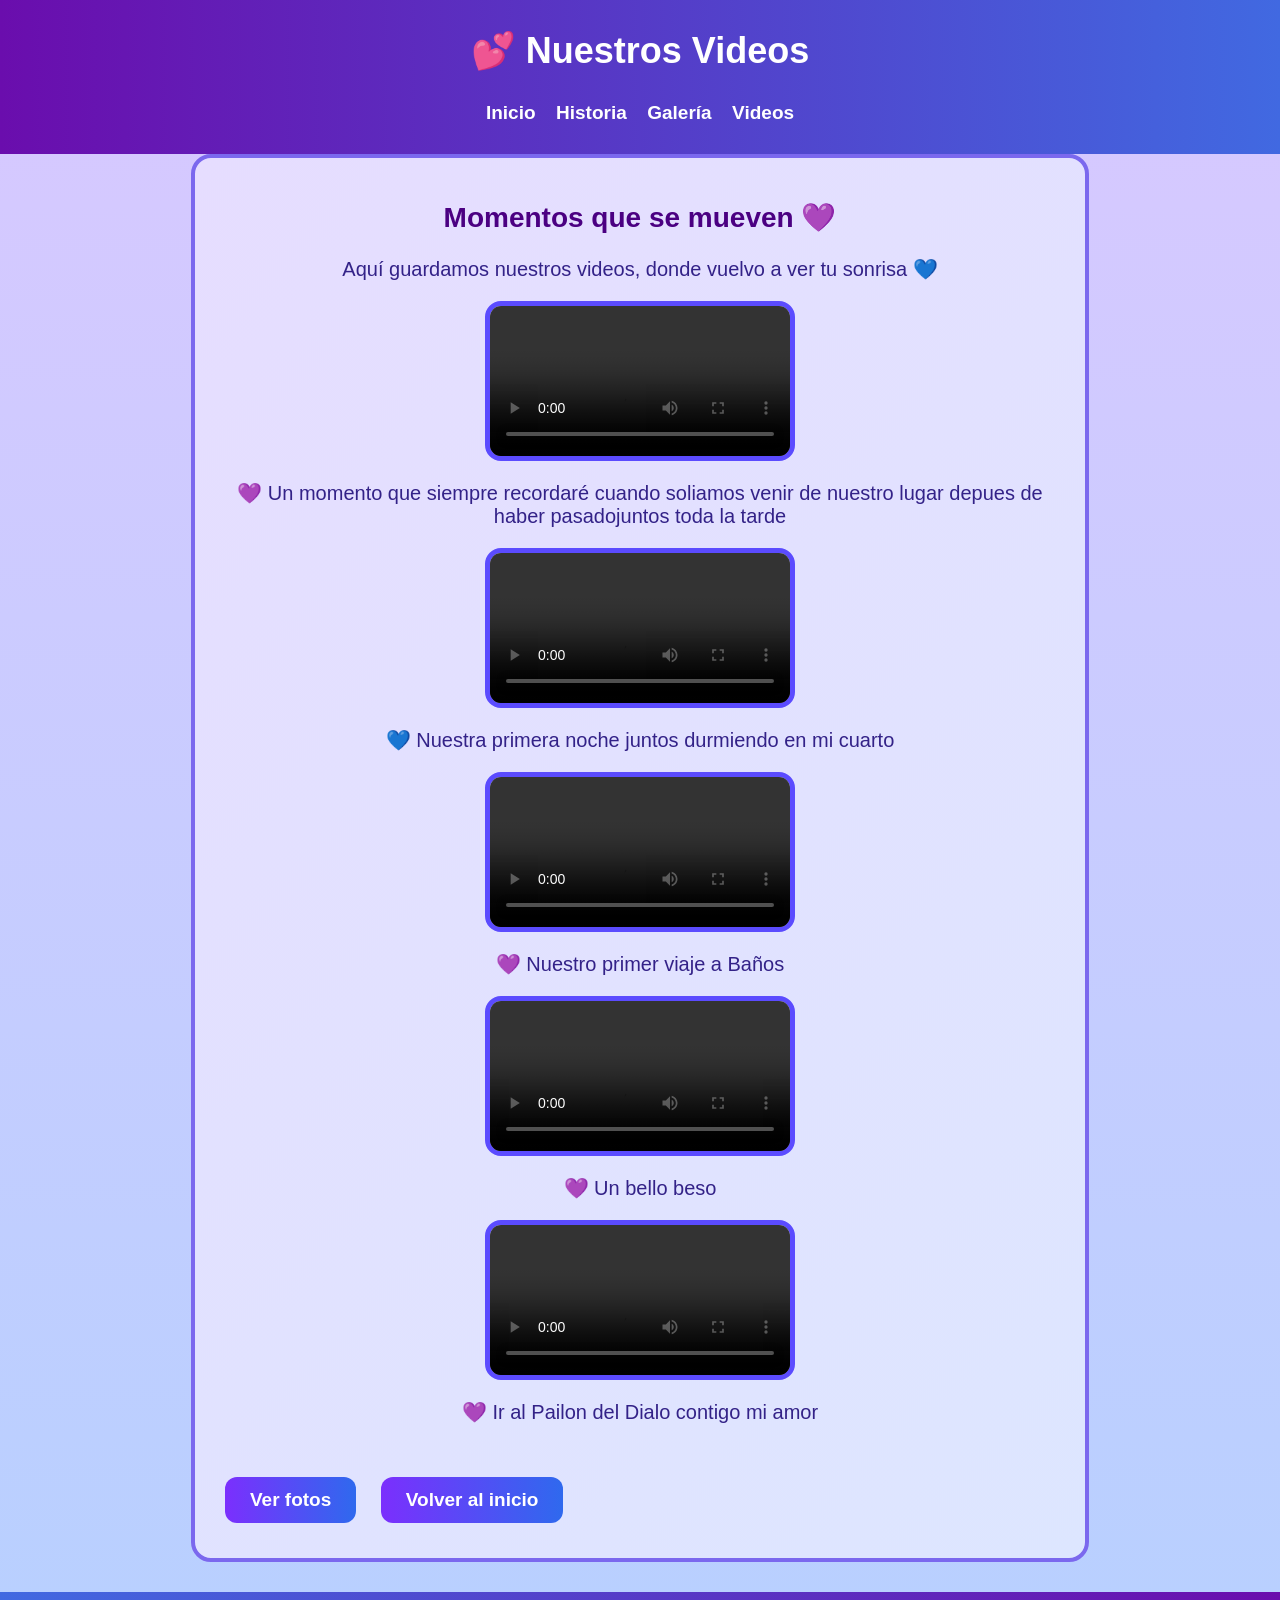
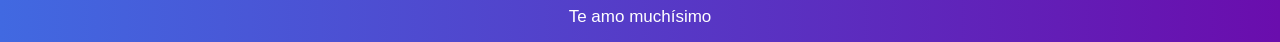
<file: videos.html>
<!DOCTYPE html>
<html lang="es">
<head>
    <meta charset="UTF-8">
    <meta name="viewport" content="width=device-width, initial-scale=1.0">
    <title>Nuestros Videos 💜💙</title>
    <style>
        body {
            background: linear-gradient(180deg, #d8c8ff, #b8d0ff);
            font-family: sans-serif;
            margin: 0;
            padding: 0;
        }
        h1 {
            font-size: 36px;
            text-align: center;
            color: white;
            margin: 0;
            padding: 20px;
        }
        h2 {
            font-size: 28px;
            text-align: center;
            color: #4b0082;
        }
        p {
            font-size: 20px;
            color: #332288;
            text-align: center;
        }
        header {
            background: linear-gradient(90deg, #6a0dad, #4169e1);
            padding: 10px;
        }
        nav {
            text-align: center;
            margin: 10px 0 20px;
        }
        nav a {
            font-size: 19px;
            margin: 0 8px;
            color: white;
            text-decoration: none;
            font-weight: bold;
        }
        .contenido {
            max-width: 850px;
            margin: 0 auto;
            padding: 20px;
            background: linear-gradient(135deg, #e6ddff, #dde6ff);
            border-radius: 20px;
            border: 4px solid #7b68ee;
        }
        video {
            max-width: 70%;
            height: auto;
            display: block;
            margin: 20px auto;
            border-radius: 16px;
            border: 5px solid #5b4bff;
        }
        .boton {
            display: inline-block;
            margin: 15px 10px;
            padding: 12px 25px;
            background: linear-gradient(90deg, #7b2ffd, #2f69ee);
            color: white;
            border-radius: 12px;
            text-decoration: none;
            font-size: 19px;
            font-weight: bold;
        }
        footer {
            text-align: center;
            margin-top: 30px;
            padding: 15px;
            background: linear-gradient(90deg, #4169e1, #6a0dad);
            color: white;
            font-size: 17px;
        }
    </style>
</head>
<body>

<header>
    <h1>💕 Nuestros Videos </h1>
    <nav>
        <a href="index.html">Inicio</a>
        <a href="historia.html">Historia</a>
        <a href="galeria.html"> Galería</a>
        <a href="videos.html"> Videos</a>
    </nav>
</header>

<div class="contenido">
    <h2>Momentos que se mueven 💜</h2>
    <p>Aquí guardamos nuestros videos, donde vuelvo a ver tu sonrisa 💙</p>

    <!-- 🎬 VIDEO 1 -->
    <video controls>
        <source src="css/pa.mp4" type="video/mp4">
        Tu navegador no puede reproducir este video.
    </video>
    <p>💜 Un momento que siempre recordaré cuando soliamos venir de nuestro lugar depues de haber pasadojuntos 
        toda la tarde
    </p>

    <!-- 🎬 VIDEO 2 -->
    <video controls>
        <source src="css/vez.mp4" type="video/mp4">
        Tu navegador no puede reproducir este video.
    </video>
    <p>💙 Nuestra primera noche juntos durmiendo en mi cuarto</p>

    <video controls>
        <source src="css/z.mp4" type="video/mp4">
        Tu navegador no puede reproducir este video.
    </video>
    <p>💜 Nuestro primer viaje a Baños
    </p>

    <video controls>
        <source src="css/beso.mp4" type="video/mp4">
        Tu navegador no puede reproducir este video.
    </video>
    <p>💜 Un bello beso
    </p>

    <video controls>
        <source src="css/baños.mp4" type="video/mp4">
        Tu navegador no puede reproducir este video.
    </video>
    <p>💜 Ir al Pailon del Dialo contigo mi amor
    </p>

    <br>
    <a href="galeria.html" class="boton"> Ver fotos</a>
    <a href="index.html" class="boton"> Volver al inicio</a>
</div>

<footer>
    Te amo muchísimo
</footer>

</body>
</html>
</file>
<file: css/inicio.css>
* {
    margin: 0;
    padding: 0;
    box-sizing: border-box;
}

body {
    font-family: Arial, sans-serif;
    background: #fff0f5;
    color: #4a2633;
}

header {
    background: hsl(236, 26%, 57%);
    color: white;
    text-align: center;
    padding: 25px;
}

header h1 {
    margin-bottom: 20px;
}

nav {
    display: flex;
    justify-content: center;
    gap: 15px;
    flex-wrap: wrap;
}

nav a {
    text-decoration: none;
    color: white;
    padding: 10px 18px;
    background: #56567e;
    border-radius: 20px;
    transition: 0.3s;
}

nav a:hover {
    background: white;
    color: #363032;
}

main {
    max-width: 1100px;
    margin: auto;
    padding: 50px 20px;
}

.introduccion {
    background: white;
    padding: 40px;
    text-align: center;
    border-radius: 25px;
    margin-bottom: 40px;
    box-shadow: 0 8px 20px rgba(0,0,0,0.1);
}

.introduccion h2 {
    color: #432d37;
    margin-bottom: 20px;
    font-size: 32px;
}

.introduccion p {
    line-height: 1.7;
    font-size: 18px;
}

.momentos {
    display: grid;
    grid-template-columns: repeat(2, 1fr);
    gap: 25px;
}

.tarjeta {
    background: rgb(131, 99, 99);
    padding: 30px;
    border-radius: 20px;
    text-align: center;
    box-shadow: 0 7px 18px rgba(0,0,0,0.1);
    transition: 0.3s;
}

.tarjeta:hover {
    transform: translateY(-8px);
}

.tarjeta span {
    font-size: 45px;
}

.tarjeta h3 {
    color: #c2185b;
    margin: 15px 0;
}

.tarjeta p {
    line-height: 1.6;
}

.boton {
    display: block;
    width: fit-content;
    margin: 40px auto 0;
    padding: 14px 25px;
    background: hsl(236, 26%, 57%);
    color: white;
    text-decoration: none;
    border-radius: 25px;
}

.boton:hover {
    background: #ac688c;
}

footer {
    background:hsl(236, 26%, 57%);
    color: white;
    text-align: center;
    padding: 20px;
}

@media (max-width: 700px) {

    .momentos {
        grid-template-columns: 1fr;
    }
}
</file>
<file: css/historia.css>
* {
    margin: 0;
    padding: 0;
    box-sizing: border-box;
}

body {
    font-family: Arial, sans-serif;
    background: linear-gradient(135deg, #ffe6ee, #fff5f8);
    color: #4a2633;
    min-height: 100vh;
}

header {
    background: #c2185b;
    padding: 25px;
    text-align: center;
    color: white;
}

header h1 {
    margin-bottom: 20px;
}

nav {
    display: flex;
    justify-content: center;
    gap: 15px;
    flex-wrap: wrap;
}

nav a {
    color: white;
    text-decoration: none;
    background: hsl(236, 26%, 57%);#855e96;
    padding: 10px 18px;
    border-radius: 20px;
    transition: 0.3s;
}

nav a:hover {
    background: white;
    color: #c2185b;
}

.inicio {
    max-width: 1000px;
    margin: auto;
    padding: 60px 20px;
}

.bienvenida {
    display: flex;
    align-items: center;
    justify-content: space-between;
    gap: 40px;
    background: white;
    padding: 50px;
    border-radius: 25px;
    box-shadow: 0 10px 30px rgba(0,0,0,0.1);
}

.contenido {
    flex: 1;
}

.contenido h2 {
    font-size: 40px;
    color: #c2185b;
    margin-bottom: 20px;
}

.contenido p {
    font-size: 18px;
    line-height: 1.7;
    margin-bottom: 15px;
}

.corazon {
    font-size: 150px;
    animation: latido 1.5s infinite;
}

@keyframes latido {
    0% {
        transform: scale(1);
    }

    50% {
        transform: scale(1.15);
    }

    100% {
        transform: scale(1);
    }
}

.boton {
    display: inline-block;
    margin-top: 20px;
    background: hsl(236, 44%, 36%);
    color: white;
    text-decoration: none;
    padding: 14px 25px;
    border-radius: 30px;
    transition: 0.3s;
}

.boton:hover {
    background: #880e4f;
    transform: scale(1.05);
}

.frase {
    text-align: center;
    margin-top: 50px;
}

.frase h2 {
    color: #c2185b;
    font-style: italic;
}

.frase p {
    margin-top: 10px;
}

footer {
    text-align: center;
    padding: 20px;
    background:hsl(236, 26%, 57%);
    color: white;
}

@media (max-width: 700px) {

    .bienvenida {
        flex-direction: column;
        text-align: center;
    }

    .corazon {
        font-size: 100px;
    }
}
</file>
